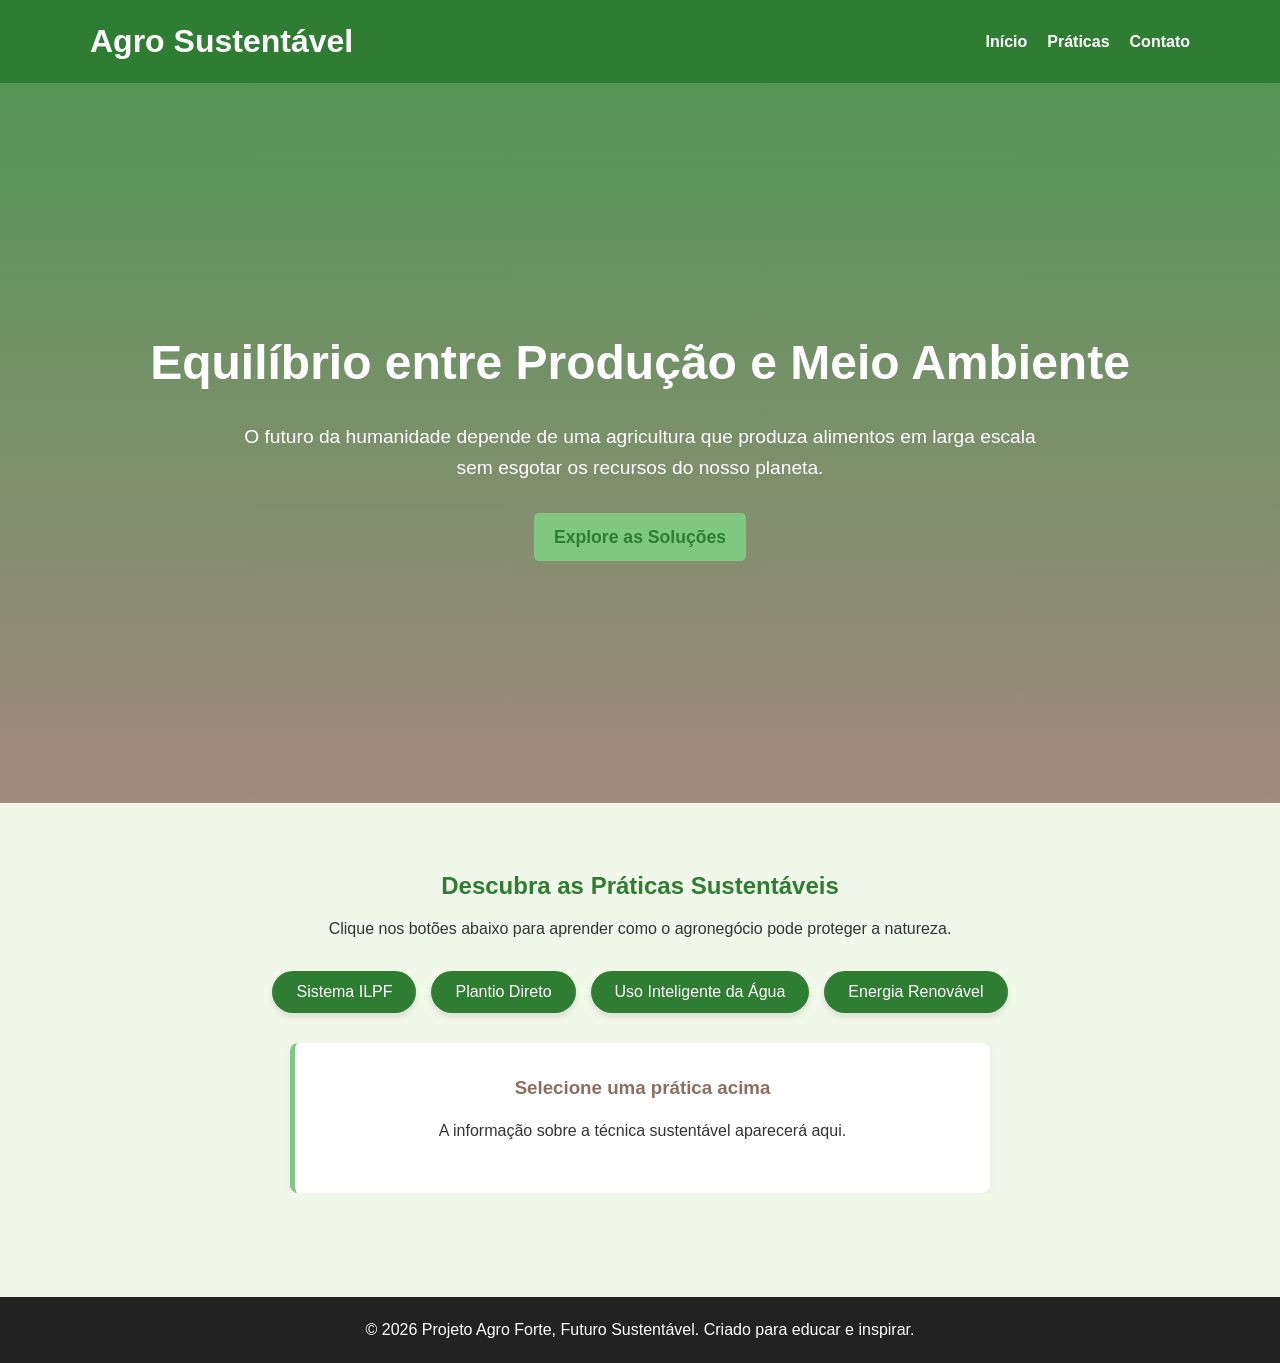
<file: index.html>
<!DOCTYPE html>
<html lang="pt-BR">
<head>
    <meta charset="UTF-8">
    <meta name="viewport" content="width=device-width, initial-scale=1.0">
    <title>Agro Forte, Futuro Sustentável</title>
    <link rel="stylesheet" href="style.css">
</head>
<body>

    <header>
        <div class="container">
            <h1>Agro Sustentável</h1>
            <nav>
                <ul>
                    <li><a href="#inicio">Início</a></li>
                    <li><a href="#praticas">Práticas</a></li>
                    <li><a href="#contato">Contato</a></li>
                </ul>
            </nav>
        </div>
    </header>

    <main>
        <section id="inicio" class="hero">
            <div class="hero-content">
                <h2>Equilíbrio entre Produção e Meio Ambiente</h2>
                <p>O futuro da humanidade depende de uma agricultura que produza alimentos em larga escala sem esgotar os recursos do nosso planeta.</p>
                <a href="#praticas" class="btn">Explore as Soluções</a>
            </div>
        </section>

        <section id="praticas" class="interativo">
            <div class="container">
                <h2>Descubra as Práticas Sustentáveis</h2>
                <p>Clique nos botões abaixo para aprender como o agronegócio pode proteger a natureza.</p>
                
                <div class="botoes-praticas">
                    <button class="btn-pratica" onclick="mostrarInfo('ilpf')">Sistema ILPF</button>
                    <button class="btn-pratica" onclick="mostrarInfo('plantio')">Plantio Direto</button>
                    <button class="btn-pratica" onclick="mostrarInfo('agua')">Uso Inteligente da Água</button>
                    <button class="btn-pratica" onclick="mostrarInfo('energia')">Energia Renovável</button>
                </div>

                <div id="info-display" class="painel-info">
                    <h3>Selecione uma prática acima</h3>
                    <p>A informação sobre a técnica sustentável aparecerá aqui.</p>
                </div>
            </div>
        </section>
    </main>

    <footer>
        <p>&copy; 2026 Projeto Agro Forte, Futuro Sustentável. Criado para educar e inspirar.</p>
    </footer>

    <script src="script.js"></script>
</body>
</html>
</file>
<file: style.css>
/* Configurações Globais */
* {
    margin: 0;
    padding: 0;
    box-sizing: border-box;
    font-family: 'Segoe UI', Tahoma, Geneva, Verdana, sans-serif;
}

:root {
    --verde-escuro: #2E7D32;
    --verde-claro: #81C784;
    --terra: #8D6E63;
    --fundo: #F1F8E9;
    --texto: #333333;
}

body {
    background-color: var(--fundo);
    color: var(--texto);
    line-height: 1.6;
}

.container {
    width: 90%;
    max-width: 1100px;
    margin: auto;
    overflow: hidden;
}

/* Cabeçalho */
header {
    background-color: var(--verde-escuro);
    color: white;
    padding: 1rem 0;
    position: sticky;
    top: 0;
    z-index: 100;
}

header .container {
    display: flex;
    justify-content: space-between;
    align-items: center;
}

header nav ul {
    list-style: none;
    display: flex;
}

header nav ul li {
    margin-left: 20px;
}

header nav ul li a {
    color: white;
    text-decoration: none;
    font-weight: bold;
    transition: color 0.3s;
}

header nav ul li a:hover {
    color: var(--verde-claro);
}

/* Seção Hero (Início) */
.hero {
    background: linear-gradient(rgba(46, 125, 50, 0.8), rgba(141, 110, 99, 0.8)), url('https://images.unsplash.com/photo-1625246333195-78d9c38ad449?ixlib=rb-4.0.3&auto=format&fit=crop&w=1920&q=80') no-repeat center center/cover;
    height: 80vh;
    display: flex;
    align-items: center;
    justify-content: center;
    text-align: center;
    color: white;
    padding: 0 20px;
}

.hero h2 {
    font-size: 3rem;
    margin-bottom: 20px;
}

.hero p {
    font-size: 1.2rem;
    margin-bottom: 30px;
    max-width: 800px;
    margin-left: auto;
    margin-right: auto;
}

.btn {
    display: inline-block;
    background-color: var(--verde-claro);
    color: var(--verde-escuro);
    padding: 10px 20px;
    text-decoration: none;
    border-radius: 5px;
    font-weight: bold;
    font-size: 1.1rem;
    transition: background 0.3s;
}

.btn:hover {
    background-color: white;
}

/* Seção Interativa */
.interativo {
    padding: 4rem 0;
    text-align: center;
}

.interativo h2 {
    color: var(--verde-escuro);
    margin-bottom: 10px;
}

.botoes-praticas {
    margin: 30px 0;
    display: flex;
    justify-content: center;
    flex-wrap: wrap;
    gap: 15px;
}

.btn-pratica {
    background-color: var(--verde-escuro);
    color: white;
    border: none;
    padding: 12px 24px;
    border-radius: 50px;
    cursor: pointer;
    font-size: 1rem;
    transition: transform 0.2s, background 0.3s;
    box-shadow: 0 4px 6px rgba(0,0,0,0.1);
}

.btn-pratica:hover {
    background-color: var(--terra);
    transform: translateY(-3px);
}

.painel-info {
    background-color: white;
    border-left: 5px solid var(--verde-claro);
    padding: 30px;
    border-radius: 8px;
    box-shadow: 0 5px 15px rgba(0,0,0,0.05);
    max-width: 700px;
    margin: 0 auto;
    min-height: 150px;
    transition: opacity 0.5s ease;
}

.painel-info h3 {
    color: var(--terra);
    margin-bottom: 15px;
}

/* Rodapé */
footer {
    background-color: #222;
    color: white;
    text-align: center;
    padding: 20px 0;
    margin-top: 40px;
}
</file>
